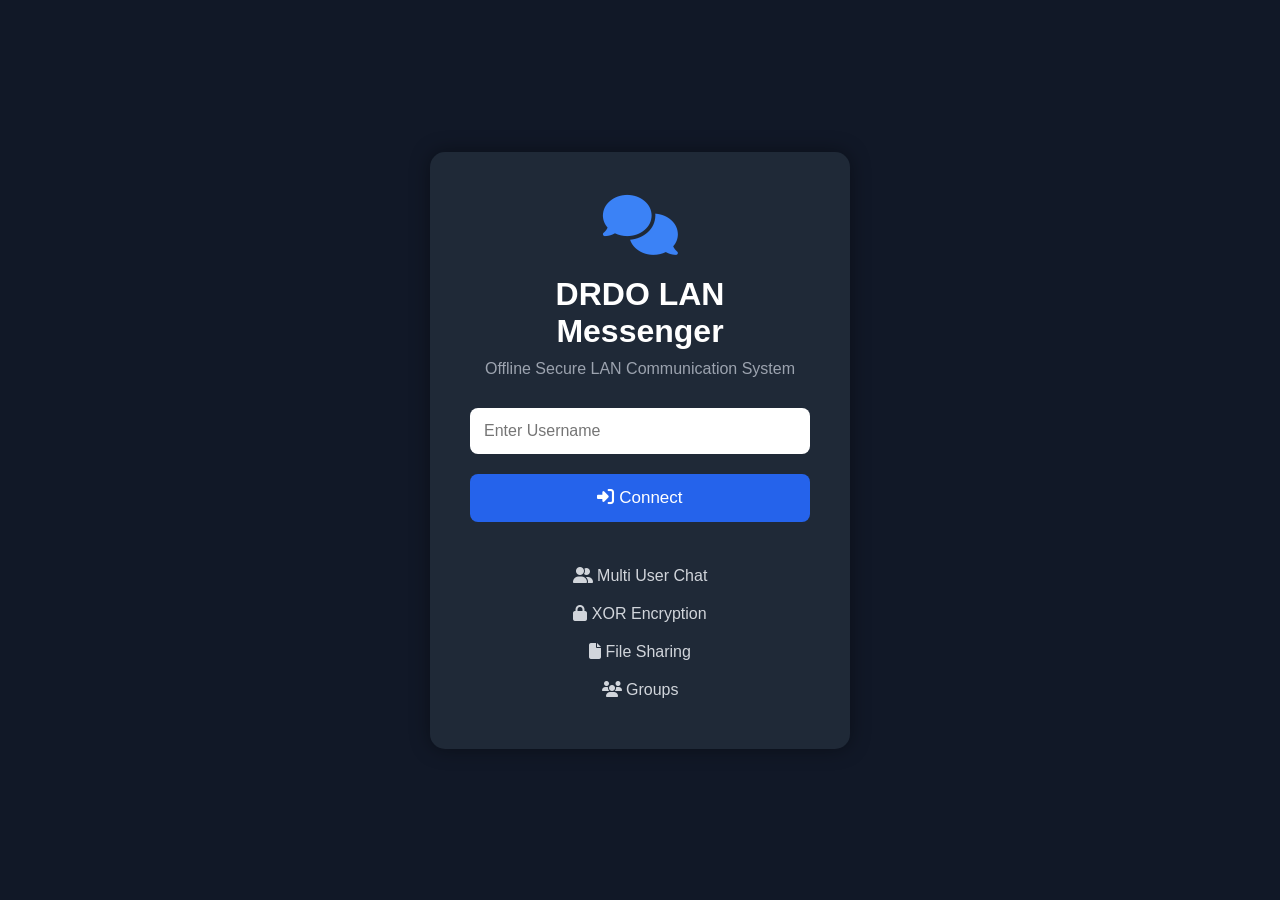
<file: frontend/index.html>
<!DOCTYPE html>
<html lang="en">
<head>
    <meta charset="UTF-8">
    <meta name="viewport" content="width=device-width, initial-scale=1.0">
    <title>DRDO LAN Messenger</title>

    <link rel="stylesheet" href="style.css">

    <link rel="stylesheet"
    href="https://cdnjs.cloudflare.com/ajax/libs/font-awesome/6.5.2/css/all.min.css">

</head>
<body>

<div class="login-container">

    <div class="login-box">

        <div class="logo">
            <i class="fa-solid fa-comments"></i>
        </div>

        <h1>DRDO LAN Messenger</h1>

        <p>Offline Secure LAN Communication System</p>

        <input
            type="text"
            id="username"
            placeholder="Enter Username"
            autocomplete="off">

        <button onclick="login()">
            <i class="fa-solid fa-right-to-bracket"></i>
            Connect
        </button>

        <div class="features">

            <div class="feature">
                <i class="fa-solid fa-user-group"></i>
                Multi User Chat
            </div>

            <div class="feature">
                <i class="fa-solid fa-lock"></i>
                XOR Encryption
            </div>

            <div class="feature">
                <i class="fa-solid fa-file"></i>
                File Sharing
            </div>

            <div class="feature">
                <i class="fa-solid fa-users"></i>
                Groups
            </div>

        </div>

    </div>

</div>

<script>

function login()
{
    let username =
    document.getElementById("username").value.trim();

    if(username=="")
    {
        alert("Please enter username");
        return;
    }

    localStorage.setItem("username",username);

    window.location.href="chat.html";
}

document.getElementById("username")
.addEventListener("keypress",function(e)
{
    if(e.key==="Enter")
    {
        login();
    }
});

</script>

</body>
</html>
</file>
<file: frontend/style.css>
*{
    margin:0;
    padding:0;
    box-sizing:border-box;
    font-family:'Segoe UI',sans-serif;
}

body{
    background:#111827;
    color:white;
    height:100vh;
}

/* LOGIN PAGE */

.login-container{
    width:100%;
    height:100vh;
    display:flex;
    justify-content:center;
    align-items:center;
}

.login-box{
    width:420px;
    background:#1f2937;
    border-radius:15px;
    padding:40px;
    text-align:center;
    box-shadow:0 0 20px rgba(0,0,0,.4);
}

.logo{
    font-size:60px;
    color:#3b82f6;
    margin-bottom:15px;
}

.login-box h1{
    margin-bottom:10px;
}

.login-box p{
    color:#9ca3af;
    margin-bottom:30px;
}

.login-box input{
    width:100%;
    padding:14px;
    border:none;
    outline:none;
    border-radius:8px;
    font-size:16px;
    margin-bottom:20px;
}

.login-box button{
    width:100%;
    padding:14px;
    border:none;
    border-radius:8px;
    background:#2563eb;
    color:white;
    font-size:17px;
    cursor:pointer;
    transition:.3s;
}

.login-box button:hover{
    background:#1d4ed8;
}

.features{
    margin-top:35px;
}

.feature{
    padding:10px;
    color:#d1d5db;
}

/* CHAT PAGE */

.container{
    display:flex;
    height:100vh;
}

/* Sidebar */

.sidebar{
    width:300px;
    background:#1f2937;
    display:flex;
    flex-direction:column;
}

.profile{
    text-align:center;
    padding:25px;
    border-bottom:1px solid #374151;
}

.avatar{
    width:80px;
    height:80px;
    border-radius:50%;
    background:#2563eb;
    display:flex;
    justify-content:center;
    align-items:center;
    margin:auto;
    font-size:35px;
}

.status{
    color:#22c55e;
}

.search{
    padding:15px;
}

.search input{
    width:100%;
    padding:12px;
    border:none;
    outline:none;
    border-radius:8px;
}

.sidebar h3{
    padding:15px;
}

.users{
    flex:1;
    overflow:auto;
}

.user{
    padding:15px;
    border-bottom:1px solid #374151;
    cursor:pointer;
}

.user:hover{
    background:#374151;
}

.logout{
    margin:15px;
    padding:12px;
    border:none;
    border-radius:8px;
    background:#ef4444;
    color:white;
    cursor:pointer;
}

.logout:hover{
    background:#dc2626;
}

/* Chat */

.chat{
    flex:1;
    display:flex;
    flex-direction:column;
}

.chat-header{
    background:#2563eb;
    padding:18px;
    font-size:20px;
}

.chat-box{
    flex:1;
    padding:20px;
    overflow:auto;
    background:#111827;
}

.message{
    background:#1f2937;
    padding:12px 15px;
    margin-bottom:12px;
    border-radius:10px;
    width:fit-content;
    max-width:70%;
}

.me{
    background:#2563eb;
    margin-left:auto;
}

.message-box{
    display:flex;
    padding:15px;
    background:#1f2937;
}

.message-box input{
    flex:1;
    padding:14px;
    border:none;
    outline:none;
    border-radius:8px;
    font-size:16px;
}

.message-box button{
    margin-left:12px;
    padding:14px 22px;
    border:none;
    border-radius:8px;
    background:#2563eb;
    color:white;
    cursor:pointer;
    transition:.3s;
}

.message-box button:hover{
    background:#1d4ed8;
}

/* Scrollbar */

::-webkit-scrollbar{
    width:7px;
}

::-webkit-scrollbar-thumb{
    background:#4b5563;
    border-radius:20px;
}
</file>
